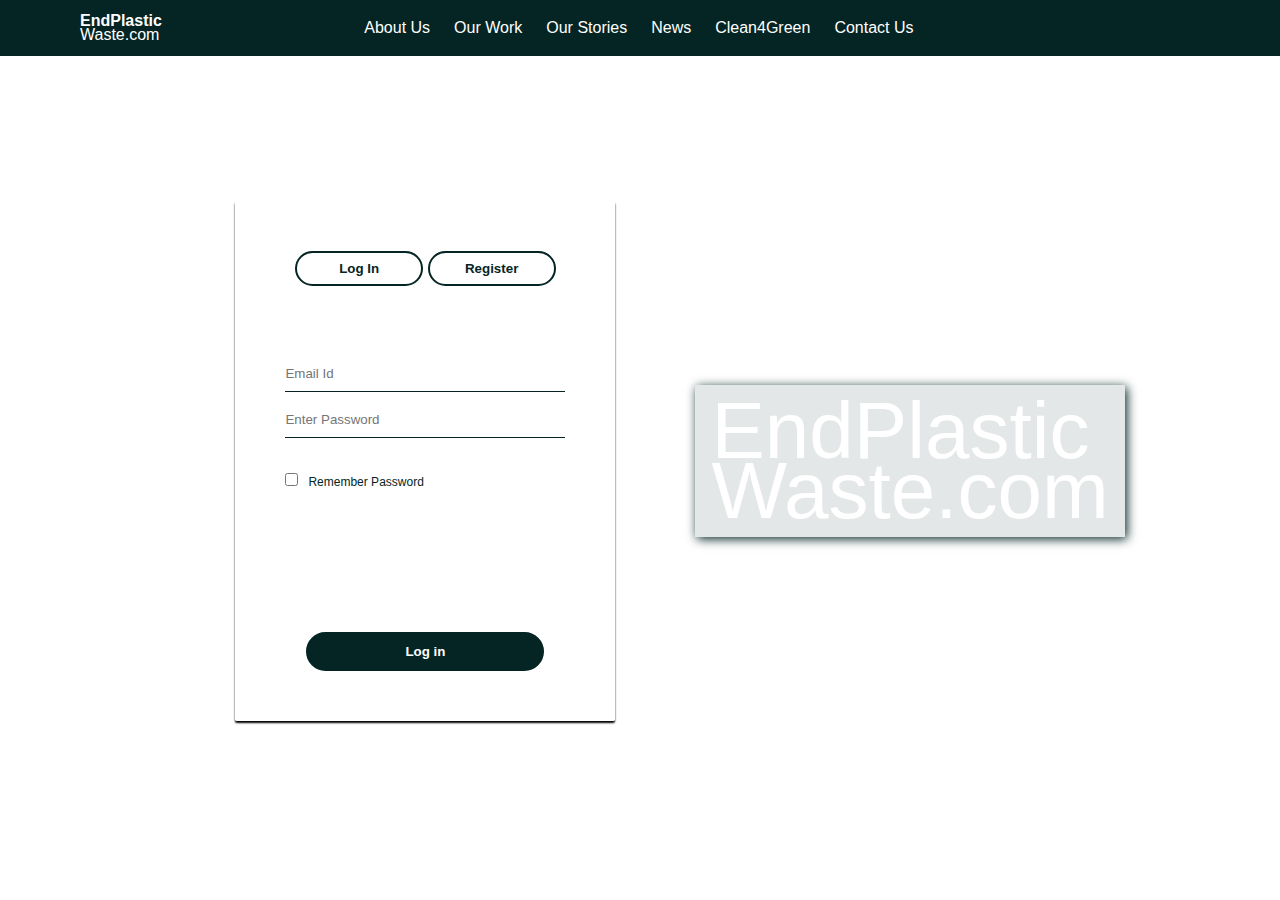
<file: login_page.html>
<!DOCTYPE html>
<html lang="en">
<head>
    <meta charset="UTF-8">
    <title>Login</title>
    <link rel="icon" href="https://p1.hiclipart.com/preview/302/621/70/plastic-bag-compost-en-13432-biodegradation-biodegradable-bag-recycling-bioplastic-waste-png-clipart-thumbnail.jpg">
    <link rel="stylesheet" href="https://cdnjs.cloudflare.com/ajax/libs/font-awesome/6.4.2/css/all.min.css" integrity="sha512-z3gLpd7yknf1YoNbCzqRKc4qyor8gaKU1qmn+CShxbuBusANI9QpRohGBreCFkKxLhei6S9CQXFEbbKuqLg0DA==" crossorigin="anonymous" referrerpolicy="no-referrer" />
  
    <link rel="preconnect" href="https://fonts.googleapis.com">
    <link rel="preconnect" href="https://fonts.gstatic.com" crossorigin>
    <link rel="stylesheet" href="login.css">
    <link rel="stylesheet" href="web.css">
    <link rel="stylesheet" href="utils.css">
    
    <!---we had linked our css file----->
</head>
<body>
    <header class="flex spacebetween align-items">
        <div class="logo">
            <a href="web.html"><b>EndPlastic</b><br>Waste.com</a>
        </div>
        <nav  >  
            <ul class="none show" id="navbar">
                <li> <a class="red" href="about.html" >About Us</a></li>
                <li> <a class="red" href="work.html" >Our Work</a> </li>
                <li> <a class="red" href="stories.html" >Our Stories</a> </li>
                <li> <a class="red" href="news.html" target="_blank">News</a></li>
                <!-- <li> <a class="red" href="">Membership</a></li> -->
                <li> <a class="red" href="clean4green.html" target="_blank">Clean4Green</a> </li>
                <li> <a class="red" href="contact.html" >Contact Us</a></li>
            </ul>
      </nav>  
        <div class="icon flex none" id="search">
                  <div class="search"><i class="fa-solid fa-magnifying-glass"></i></div>
                  <div class="a"><a href="login_page.html"><i class="fa-solid fa-user" style="color: #ffffff;"></i></a></div>
          </div>
          <div class="hi">
            <i class="fa-solid fa-bars" style="color: #ffffff;"></i>
          </div>
      </header>
    <div class="full-page ">
        
        <div id='login-form'class='login-page'>
            <div class="form-box">
                <div class='button-box'>
                    <div id='btn'></div>
                    <button type='button'onclick='login()'class='toggle-btn btn'>Log In</button>
                    <button type='button'onclick='register()'class='toggle-btn btn' >Register</button>
                </div>
                <form id='login' class='input-group-login'>
                    <input type='text'class='input-field'placeholder='Email Id' required >
		    <input type='password'class='input-field'placeholder='Enter Password' required>
		    <input type='checkbox'class='check-box' id="ch"><span>Remember Password</span>
		    <button type='submit'class='submit-btn' style="margin-top: 7rem;">Log in</button>
		        </form>
		        <form id='register' class='input-group-register'>
		     <input type='text'class='input-field'placeholder='First Name' required>
		     <input type='text'class='input-field'placeholder='Last Name ' required>
		     <input type='email'class='input-field'placeholder='Email Id' required>
		     <input type='password'class='input-field'placeholder='Enter Password' required>
		     <input type='password'class='input-field'placeholder='Confirm Password'  required>
		     <input type='checkbox'class='check-box'><span>I agree to the terms and                                                   conditions</span>
                    <button type='submit'class='submit-btn'>Register</button>
	            </form>
            </div>
        </div>
        <div class="logo_login">
       <a href="index.html"><h1><b>EndPlastic</b><br>Waste.com</h1></a>
        </div>
    </div>

    <script>
        var x=document.getElementById('login');
		var y=document.getElementById('register');
		var z=document.getElementById('btn');
		function register()
		{
           
            
			x.style.left='-400px';
			y.style.left='50px';
			z.style.left='110px';

            y.classList.add('active');
            x.classList.remove('active');
            
		}
		function login()
		{
			x.style.left='50px';
			y.style.left='450px';
			z.style.left='0px';

            x.classList.add('active');
            y.classList.remove('active');

		}
	</script>
	<!-- <script>
        var modal = document.getElementById('login-form');
        window.onclick = function(event) 
        {
            if (event.target == modal) 
            {
                modal.style.display = "none";
            }
        }
    </script> -->
</body>
</html>
</file>
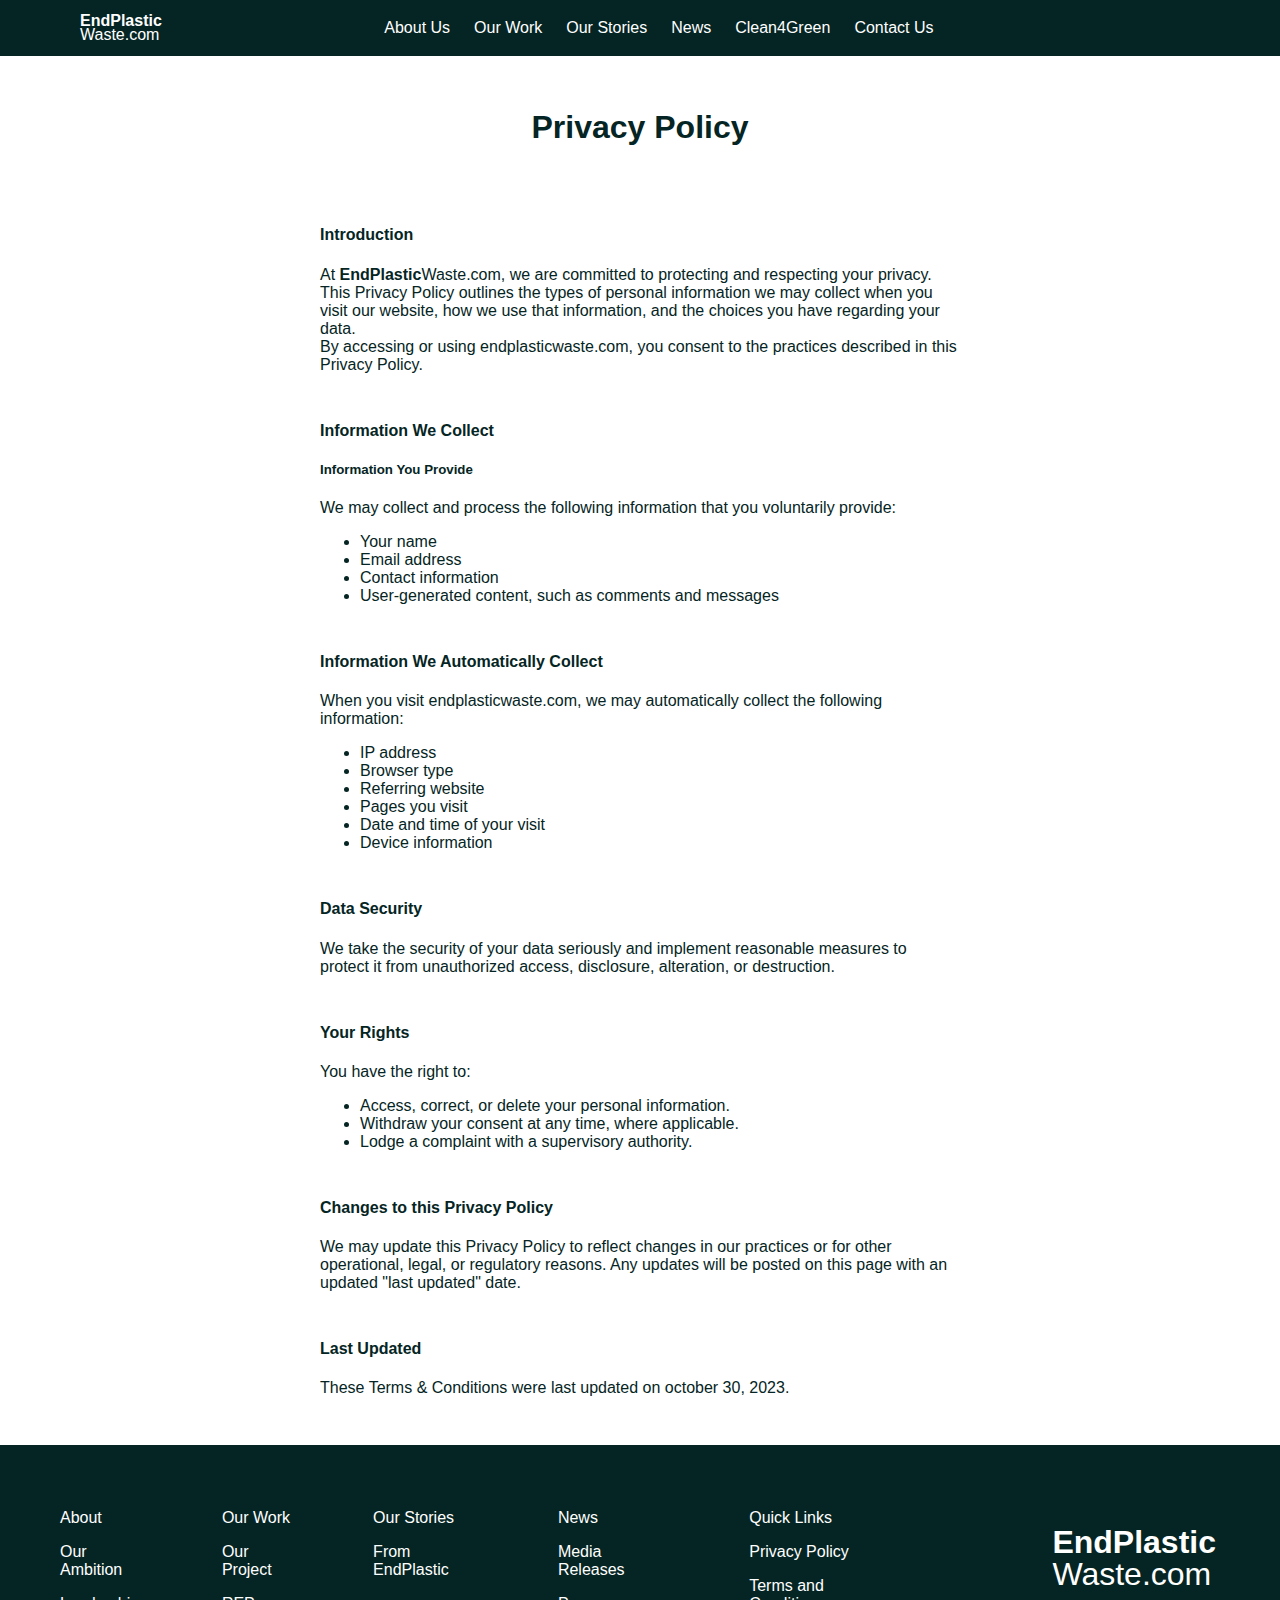
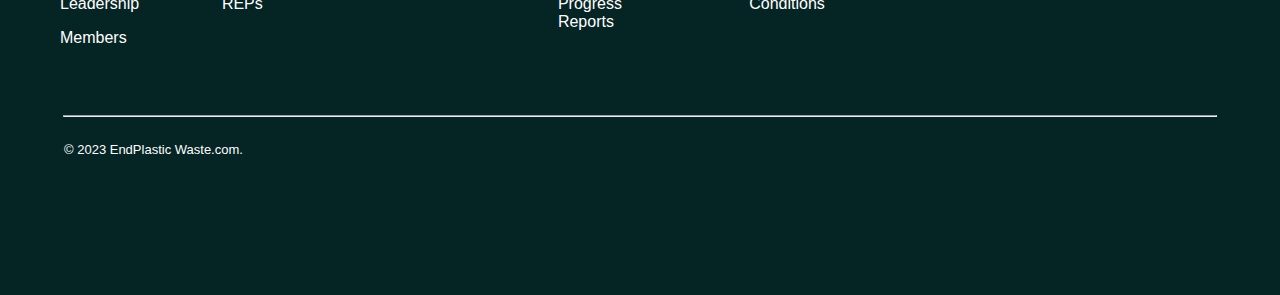
<file: privacy.html>
<!DOCTYPE html>
<html lang="en">
<head>
    <meta charset="UTF-8">
    <title>Login</title>
    <link rel="icon" href="https://p1.hiclipart.com/preview/302/621/70/plastic-bag-compost-en-13432-biodegradation-biodegradable-bag-recycling-bioplastic-waste-png-clipart-thumbnail.jpg">
    <link rel="stylesheet" href="https://cdnjs.cloudflare.com/ajax/libs/font-awesome/6.4.2/css/all.min.css" integrity="sha512-z3gLpd7yknf1YoNbCzqRKc4qyor8gaKU1qmn+CShxbuBusANI9QpRohGBreCFkKxLhei6S9CQXFEbbKuqLg0DA==" crossorigin="anonymous" referrerpolicy="no-referrer" />
  
    <link rel="preconnect" href="https://fonts.googleapis.com">
    <link rel="preconnect" href="https://fonts.gstatic.com" crossorigin>
    <link rel="stylesheet" href="web.css">
    <link rel="stylesheet" href="utils.css">
    <style>
        section{
            width:50%;
            margin:auto;
            color:#052524;
            
        }
        h1{
            text-align: center;
            color:#052524 ;
            font-weight: bold;
            padding:2rem 0rem;
        }
        section p{
            margin:3rem 0rem;
        }
    </style>
    
</head>
<body>
    <header class="flex spacebetween align-items">
        <div class="logo">
            <a href="web.html"><b>EndPlastic</b><br>Waste.com</a>
        </div>
        <nav  >  
            <ul class="none show" id="navbar">
                <li> <a class="red" href="about.html" >About Us</a></li>
                <li> <a class="red" href="work.html" >Our Work</a> </li>
                <li> <a class="red" href="stories.html" >Our Stories</a> </li>
                <li> <a class="red" href="news.html" target="_blank">News</a></li>
                <!-- <li> <a class="red" href="">Membership</a></li> -->
                <li> <a class="red" href="clean4green.html" target="_blank">Clean4Green</a> </li>
                <li> <a class="red" href="contact.html" >Contact Us</a></li>
            </ul>
      </nav>  
        <div class="icon flex none" id="search">
                  <div class="search"><i class="fa-solid fa-magnifying-glass"></i></div>
                  <div class="a"><a href="login_page.html"><i class="fa-solid fa-user" style="color: #ffffff;"></i></a></div>
          </div>
          <div class="hi">
            <i class="fa-solid fa-bars" style="color: #ffffff;"></i>
          </div>
      </header>

      <h1>Privacy Policy </h1>
 <section>
    
    <p>
        <h4>Introduction</h4>
       <div>At <b>EndPlastic</b>Waste.com, we are committed to protecting and respecting your privacy. This Privacy Policy outlines the types of personal information we may collect when you visit our website, how we use that information, and the choices you have regarding your data.</div>  
       <div>By accessing or using endplasticwaste.com, you consent to the practices described in this Privacy Policy.</div>
    </p>
    <p>
        <h4>Information We Collect</h4>
        <h5>Information You Provide
        </h5>
        <div>
            We may collect and process the following information that you voluntarily provide:
<ul>
    <li>Your name</li>
    <li>Email address</li>
    <li>Contact information</li>
    <li>User-generated content, such as comments and messages</li>

</ul>

</div>
        
    </p>
    <p>
        <h4>Information We Automatically Collect</h4>
        <div>
            When you visit endplasticwaste.com, we may automatically collect the following information:
<ul>
    <li>IP address</li>
    <li>Browser type</li>
    <li>Referring website</li>
    <li>Pages you visit</li>
    <li>Date and time of your visit</li>
   <li>Device information</li>
</ul>

        
    </p>
    <p>
        <h4>Data Security</h4>
        <div>We take the security of your data seriously and implement reasonable measures to protect it from unauthorized access, disclosure, alteration, or destruction.</div>
    </p>
    <p>
        <h4>Your Rights</h4>
        <div>
            You have the right to:
<ul>
    <li>Access, correct, or delete your personal information.</li>
    <li>Withdraw your consent at any time, where applicable.</li>
    <li>Lodge a complaint with a supervisory authority.</li>
    
</ul>
    </p>
    <p>
        <h4>Changes to this Privacy Policy</h4>
        <div>We may update this Privacy Policy to reflect changes in our practices or for other operational, legal, or regulatory reasons. Any updates will be posted on this page with an updated "last updated" date.</div>
    </p>
    <h4>Last Updated</h4>
    <div>These Terms & Conditions were last updated on october 30, 2023.</div>
</p>
 </section>
      <footer>
        <div class="usec flex spacebetween align-items">
          <div class="flex sec3">
            <ul class="footer__item">
              <li><a class="" href="about.html">About</a></li>
              <li><a class="" href="about.html">Our Ambition</a></li>
              <li><a class="" href="about.html">Leadership</a></li>
              <li><a class="" href="about.html">Members</a></li>
            </ul>
            <ul class="footer__item">
              <li><a class="" href="work.html">Our Work</a></li>
              <li><a class="" href="work.html">Our Project</a></li>
              <li><a class="" href="rep.html">REPs</a></li>
            </ul>
            <ul class="footer__item">
              <li><a class="" href="stories.html">Our Stories</a></li>
              <li><a class="" href="stories.html">From EndPlastic</a></li>
            </ul>
            <ul class="footer__item">
              <li><a class="" href="news.html">News</a></li>
              <li><a class="" href="news.html">Media Releases</a></li>
              <li><a class="" href="news.html">Progress Reports</a></li>
            </ul>
            <ul class="footer__item">
              <li><a class="" href="index.html">Quick Links</a></li>
              <li><a class="" href="privacy.html">Privacy Policy</a></li>
              <li><a class="" href="tandc.html">Terms and Conditions</a></li>
            </ul>
          </div>
          <div class="logo">
            <a href="index.html"><b>EndPlastic</b><br />Waste.com</a>
          </div>
        </div>
        <br /><br />
        <hr />
        <div class="secb flex spacebetween align-items" style="">
          <p
            class=""
            style="color: #ffffff; font-size: small; padding-left: 4rem"
          >
            &copy; 2023 EndPlastic Waste.com.
          </p>
          <div class="icon">
            <a href="https://www.instagram.com/"
              ><i class="fa-brands fa-instagram" style="color: #ffffff"></i
            ></a>
            <a href="https://www.linkedin.com/in/ruchi-verma2004/"
              ><i class="fa-brands fa-linkedin-in" style="color: #ffffff"></i
            ></a>
            <a href="https://twitter.com/home"
              ><i class="fa-brands fa-twitter" style="color: #ffffff"></i
            ></a>
          </div>
        </div>
      </footer>
      <script src="javas.js"></script>  
</body>
</file>
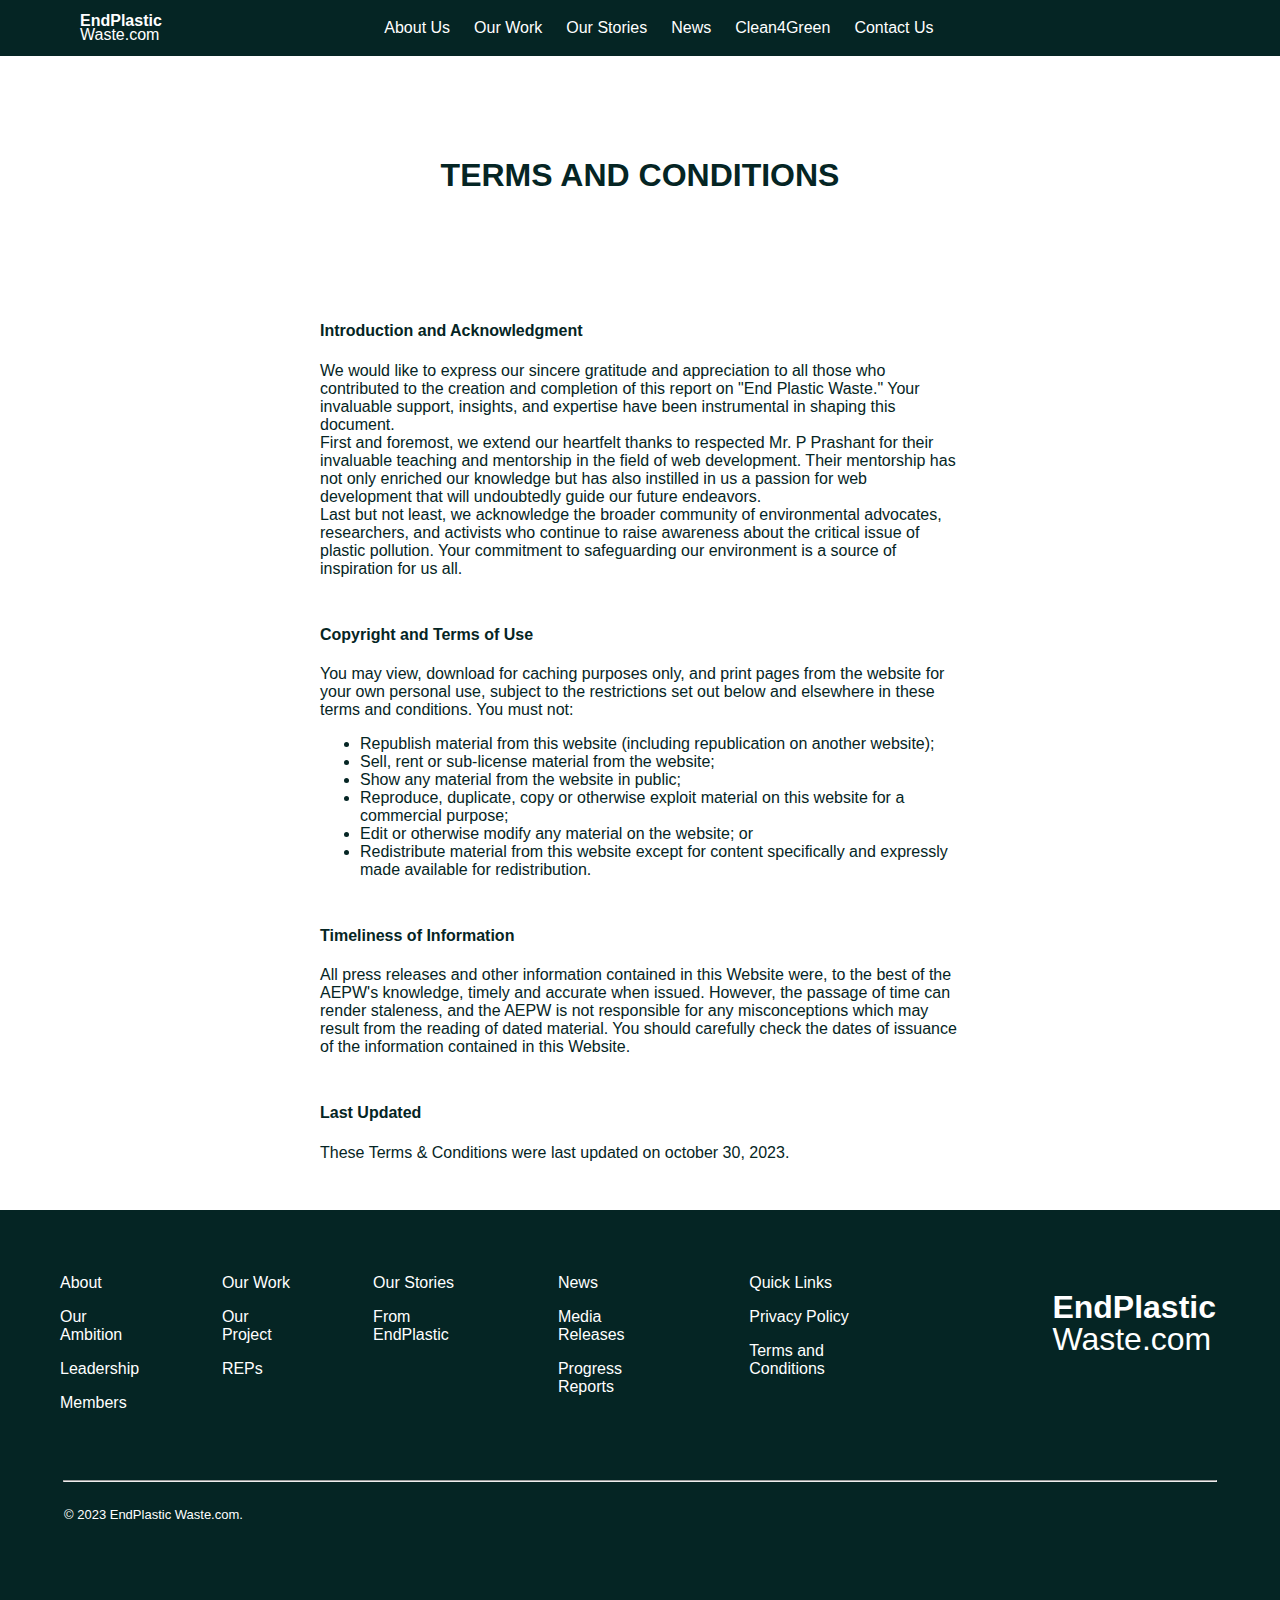
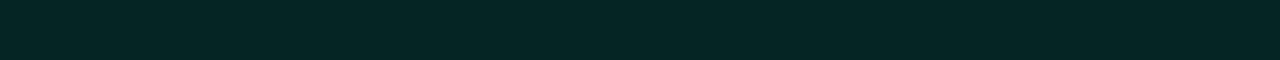
<file: tandc.html>
<!DOCTYPE html>
<html lang="en">
<head>
    <meta charset="UTF-8">
    <title>Login</title>
    <link rel="icon" href="https://p1.hiclipart.com/preview/302/621/70/plastic-bag-compost-en-13432-biodegradation-biodegradable-bag-recycling-bioplastic-waste-png-clipart-thumbnail.jpg">
    <link rel="stylesheet" href="https://cdnjs.cloudflare.com/ajax/libs/font-awesome/6.4.2/css/all.min.css" integrity="sha512-z3gLpd7yknf1YoNbCzqRKc4qyor8gaKU1qmn+CShxbuBusANI9QpRohGBreCFkKxLhei6S9CQXFEbbKuqLg0DA==" crossorigin="anonymous" referrerpolicy="no-referrer" />
  
    <link rel="preconnect" href="https://fonts.googleapis.com">
    <link rel="preconnect" href="https://fonts.gstatic.com" crossorigin>
    <link rel="stylesheet" href="web.css">
    <link rel="stylesheet" href="utils.css">
    <style>
        section{
            width:50%;
            margin:auto;
            color:#052524;
        }
        h1{
            text-align: center;
            color:#052524 ;
            font-weight: bold;
            padding:5rem 0rem;
        }
        section p{
            margin:3rem 0rem;
        }
    </style>
    
</head>
<body>
    <header class="flex spacebetween align-items">
        <div class="logo">
            <a href="web.html"><b>EndPlastic</b><br>Waste.com</a>
        </div>
        <nav  >  
            <ul class="none show" id="navbar">
                <li> <a class="red" href="about.html" >About Us</a></li>
                <li> <a class="red" href="work.html" >Our Work</a> </li>
                <li> <a class="red" href="stories.html" >Our Stories</a> </li>
                <li> <a class="red" href="news.html" target="_blank">News</a></li>
                <!-- <li> <a class="red" href="">Membership</a></li> -->
                <li> <a class="red" href="clean4green.html" target="_blank">Clean4Green</a> </li>
                <li> <a class="red" href="contact.html" >Contact Us</a></li>
            </ul>
      </nav>  
        <div class="icon flex none" id="search">
                  <div class="search"><i class="fa-solid fa-magnifying-glass"></i></div>
                  <div class="a"><a href="login_page.html"><i class="fa-solid fa-user" style="color: #ffffff;"></i></a></div>
          </div>
          <div class="hi">
            <i class="fa-solid fa-bars" style="color: #ffffff;"></i>
          </div>
      </header>

      <h1>TERMS AND CONDITIONS</h1>
 <section>
    
    <p>
        <h4>Introduction and Acknowledgment</h4>
       <div>We would like to express our sincere gratitude and appreciation to all those who contributed to the creation and completion of this report on "End Plastic Waste." Your invaluable support, insights, and expertise have been instrumental in shaping this document.</div>  
       <div>First and foremost, we extend our heartfelt thanks to respected Mr. P Prashant for their invaluable teaching and mentorship in the field of web development. Their mentorship has not only enriched our knowledge but has also instilled in us a passion for web development that will undoubtedly guide our future endeavors.</div>
       <div>Last but not least, we acknowledge the broader community of environmental advocates, researchers, and activists who continue to raise awareness about the critical issue of plastic pollution. Your commitment to safeguarding our environment is a source of inspiration for us all.</div>
    </p>
    <p>
        <h4>Copyright and Terms of Use</h4>
        <div>
            You may view, download for caching purposes only, and print pages from the website for your own personal use, subject to the restrictions set out below and elsewhere in these terms and conditions.

You must not:
<ul>
    <li>Republish material from this website (including republication on another website);</li>
    <li>Sell, rent or sub-license material from the website;</li>
    <li>Show any material from the website in public;</li>
    <li>Reproduce, duplicate, copy or otherwise exploit material on this website for a commercial purpose;</li>
    <li>Edit or otherwise modify any material on the website; or</li>
    <li>Redistribute material from this website except for content specifically and expressly made available for redistribution.</li>
   
</ul>

        </div>
    </p>
    <p>
        <h4>Timeliness of Information</h4>
        <div>All press releases and other information contained in this Website were, to the best of the AEPW's knowledge, timely and accurate when issued. However, the passage of time can render staleness, and the AEPW is not responsible for any misconceptions which may result from the reading of dated material. You should carefully check the dates of issuance of the information contained in this Website.</div>
    </p>
    <p>
        <h4>Last Updated</h4>
        <div>These Terms & Conditions were last updated on october 30, 2023.</div>
    </p>
 </section>
      <footer>
        <div class="usec flex spacebetween align-items">
          <div class="flex sec3">
            <ul class="footer__item">
              <li><a class="" href="about.html">About</a></li>
              <li><a class="" href="about.html">Our Ambition</a></li>
              <li><a class="" href="about.html">Leadership</a></li>
              <li><a class="" href="about.html">Members</a></li>
            </ul>
            <ul class="footer__item">
              <li><a class="" href="work.html">Our Work</a></li>
              <li><a class="" href="work.html">Our Project</a></li>
              <li><a class="" href="rep.html">REPs</a></li>
            </ul>
            <ul class="footer__item">
              <li><a class="" href="stories.html">Our Stories</a></li>
              <li><a class="" href="stories.html">From EndPlastic</a></li>
            </ul>
            <ul class="footer__item">
              <li><a class="" href="news.html">News</a></li>
              <li><a class="" href="news.html">Media Releases</a></li>
              <li><a class="" href="news.html">Progress Reports</a></li>
            </ul>
            <ul class="footer__item">
              <li><a class="" href="index.html">Quick Links</a></li>
              <li><a class="" href="privacy.html">Privacy Policy</a></li>
              <li><a class="" href="tandc.html">Terms and Conditions</a></li>
            </ul>
          </div>
          <div class="logo">
            <a href="index.html"><b>EndPlastic</b><br />Waste.com</a>
          </div>
        </div>
        <br /><br />
        <hr />
        <div class="secb flex spacebetween align-items" style="">
          <p
            class=""
            style="color: #ffffff; font-size: small; padding-left: 4rem"
          >
            &copy; 2023 EndPlastic Waste.com.
          </p>
          <div class="icon">
            <a href="https://www.instagram.com/"
              ><i class="fa-brands fa-instagram" style="color: #ffffff"></i
            ></a>
            <a href="https://www.linkedin.com/in/ruchi-verma2004/"
              ><i class="fa-brands fa-linkedin-in" style="color: #ffffff"></i
            ></a>
            <a href="https://twitter.com/home"
              ><i class="fa-brands fa-twitter" style="color: #ffffff"></i
            ></a>
          </div>
        </div>
      </footer>  
      <script src="javas.js"></script>
</body>
</file>
<file: login.css>
*
{
    margin: 0;
    padding: 0;
    box-sizing: border-box;
	
	font-family: 'Ubuntu Mono', monospace;
}
body{
	width:100vw;
	height:100vh;
	background: url("https://www.indiafilings.com/learn/wp-content/uploads/2020/01/Plastic-Waste-Management-Rules.jpg");
	background-repeat: no-repeat;
    background-size: cover;
    z-index: 0;
}

.full-page{
	display:flex;
	align-items: center;
	justify-content: center;
	width:100vw;
	height:90vh;
	
	
}

.form-box
{


    color:#052524 ;
    width:380px;
	height:520px;
	position:relative;
	margin: 2.5rem 5rem;
	background:rgb(255, 255, 255, 0.8);
	/* border: 2px solid black; */
	border-radius:2px;
	box-shadow: 0px 2px 2px black;
	padding:10px;
    overflow: hidden;
}

.toggle-btn
 {    
	/* color:#ffffff ;  */
	padding:10px 25px;
	cursor:pointer;
	background:transparent;
	border:0;
	font-weight: bold ; 
	position: relative;
}
.button-box{
	width:100%;
	text-align: center;
	margin-top: 2.5rem;
}
.input-group-login
{
	top: 150px;
	position:absolute;
	width:280px;
	transition:.5s;
}
.input-group-register
{
    top: 120px;
	position:absolute;
	width:280px;
	transition:.5s;
}
.input-field
{
	width: 100%;
	padding:10px 0;
	margin:5px 0;
	border-left:0;
	border-top:0;
	border-right:0;
	border-bottom: 1px solid #052524  ;
    color:white;
	outline:none;
	background: transparent;
}

.submit-btn
{
	font-weight: bold ; 
	width: 85%;
	padding: 10px 30px;
	cursor: pointer;
	display: block;
	margin: auto;
	background-color:#052524 ; 
    color: rgba(255, 255, 255);
	border: 2px solid #052524;
	outline: none;
	border-radius: 30px;
	

}

.submit-btn:hover{
	background-color: white;
	color:#052524;

}


.check-box
{
	margin: 30px 10px 34px 0;
}
span
{
    color:#052524 ;
	font-size:12px;
	
}
#login
{
	left:50px;
}
#login input
{
	color:rgb(0, 0, 0);
	font-size:15;
}
#register
{
	left:450px;
}
#register input
{
	color:rgb(0, 0, 0);
	font-size: 15;
}
.logo_login{
	background-color: #0525241c;
	padding:1rem;
	box-shadow: 2px 2px 10px #052524;
}
.logo_login a{
	font-size: 2.5rem;
	color:white;
	line-height: .75;
	margin-top: 5rem;
}
</file>
<file: web.css>
body{
    margin: 0;
    padding: 0;
    


    color:white;
    overflow-x: hidden;
    
}

header{
   color:white; 
    position: sticky;
    top:0px;
    z-index: 10;;
    right:0px;
    left:0px;
    background-color:#052524 ;
    height:3.5rem;
}
nav ul{
    margin: 0; 
    display: flex;
   
}

nav ul li{

    list-style-type: none;
    padding-right: 1.5rem;
}
header nav li a{
    text-decoration: none;
    color:white;
}
.icon{
    margin-right: 5rem;
}
.icon i{
    margin:2px 15px;
}

.title{
    position: absolute;
    top:0rem;
    color:white;
    height: 90vh;
    width:100vw;
    padding-top: 8rem ;
    padding-left: 10rem;
    background-color: rgba(0, 0, 0, 0.3);
}


h1{
    
    font-weight: 200;
}
.narrow{
   
    margin: 0px;
    font-size: 6rem;
    line-height: 1;
    font-family: roboto,sans-serif;
}
.btn{
    border: 2px solid #052524 ;
    color:#052524 ;
    background-color: white;
    width:8rem;
    padding: 0.5rem 1rem;
    border-radius: 5rem;
    transition: all 0.3s ease-in;
}
.btn:hover{
    border: 2px solid #052524 ;
    color:white;
    background-color: #052524 ;
    width:8rem;
    padding: 0.5rem 1rem;
    border-radius: 5rem;
}

.col-text {
    color:#052524 ;
    width: 40rem;
    padding-right: 24rem;
    margin:8rem  auto;
}
p {
    color:#052524 ;
    font-size: 1.25rem;
    font-weight: 300;
    line-height: 1.5rem;
}
.fl.content1:first-letter {
    float: left;
    font-weight: 650;
    font-size: 6rem;
    line-height: .65;
    margin: 0.4rem 0.5rem 1rem 0rem;
    color:#052524;
   
}
p a{
    font-weight: 350;
    text-align: justify;
    color:#052524;
    text-decoration: underline;
 }

 .light{
    color:#052524 ;
    /* background-color: #fbe6cd; */
    background-color:#f1efc8;

   padding: 3rem;
    width:100%;
 }
 .post-item{
    color:#052524 ;
    border:2px solid black;
    border-radius: 0.5rem;
    margin: 2rem;
 }
 .hi{
    display: none;
 }
.hi i{
    display:none;
    font-size: 30px;
    position: absolute;
    top:1rem;
    right:1.5rem;
}
.sec1{
    background-color: #ffffff;
  padding: 20px;
  border-radius: 10px;
  box-shadow: 0 0 10px rgba(0, 0, 0, 0.1);
  margin: 1rem;
  width: 300px;
  text-align: justify;
  color:#052524 ;
  transition: all 0.5s ;
}
.sec1:hover{
    transform: scale(1.1);
    box-shadow: 0 0 20px rgba(0, 0, 0, 0.5);
}
.sec1 img {
    width: 100%;
    height:174px;
    border-radius: 10px;
  }
  
  .sec1 h3 {
    color:#052524 ;
    margin-top: 10px;
    font-size: 1.2em;
  }
  
  .sec1 p {
    font-size: 1em;
    color:#052524 ;
    margin: 10px 0;
  }

  .sec2{
    width:40%;
    margin:4rem auto;
    color:#052524 ;

  }
.sec2 p{
    color:#052524 ;
    text-align: center;
    font-weight: 400;
}
.sec2 h3{
    text-align: center;
    font-size: 3rem;
    font-weight: 700;
    color:#052524;
    margin: 0rem 0rem 1.5rem 0rem ;
}
.sec2 div{
    text-align: center;
}

.btnc{
    color:white;
    background-color:#052524;
}
.btnc:hover{
    color:#052524;
    background-color:white;
}
footer{
    height:50vh;
    background-color: #052524;
}
footer li{
    color:white;
    list-style-type: none;
    padding: 8px 20px;

}
footer li a{
    color:white;
   

}
.sec3{
    padding-top: 2.5rem;
}
footer .logo{
    font-size: 2rem;
    line-height: 1;
    padding:2rem 4rem;
}
hr{
    color:#000000;
    width:90%;
}
@media (max-width: 1100px) {
  .none{
    display:none
  }
  .hi{
    display: block;    
  }
  .hi i{
    display: block;
   
  }
  .logo{
    margin-left:1.5rem;
  }
  }
  i{
    opacity:0.8;
    transition: all 0.3s;
  }
  i:hover{
    opacity: 1;
    transform: scale(1.1);
  }
  footer a:hover{
    color:rgb(160, 158, 158);
  }
  .search-icon {
    cursor: pointer; font-size: 24px;
  }
  
  .search-container {
    position: fixed;
    top: 3.5rem;
    right: -400px;
    width: 300px;
    height: 100vh;
    padding: 20px;
    background-color:#f1efc8; 
    box-shadow: 0 0 10px rgba(0, 0, 0, 0.1);
    transition: right 0.5s 0.3s;
  }
  
  .search-container.open {
    right: 0;
  }
  
  .search-container input {
    padding: 10px;
    width: 90%;
    box-sizing: border-box;
    margin:5rem 1rem;
    background-color:#f1efc8;
    border:2px solid #f1efc8;
    border-bottom:2px solid #052524;
  }
  
  .close-icon {
    cursor: pointer;
    font-size: 24px;
    position: absolute;
    top: 10px;
    right: 10px;
  }
  .se{
    position: absolute;
    top:14.5rem;
    right:2rem;
  }
  .leader{
    box-shadow: 0px 0px 10px gray;
    width: 190px;
     height: 290px;
  }

  .lead{
    width:70vw;
    margin: auto;
    
  }

  .lead hr{
    width: 100%;
  }
  .about-leader{
    padding:2rem 0rem 8rem 0rem;
  }

  .leader img{
    width:100%;
    height:78%;
  }
  .abt{
    background-color: #195c5b;
    color: #ffffff;
    height:22%;
  }
</file>
<file: utils.css>
*{
    font-family: Assistant,-apple-system,BlinkMacSystemFont,Segoe UI,Roboto,Helvetica,Arial,sans-serif;
}

body{
    margin: 0;
    padding: 0;

}

.flexc{
    display: flex;
    flex-direction: column;
}
.flex{
    display:flex;
}

.uppercase{
    text-transform: uppercase;
}

.bolder{
    font-weight:700;
}
.justify-center{
    justify-content: center;
}
.align-items{
    align-items:center;
}
.spacebetween{
    justify-content: space-between;
}

a{
    text-decoration: none;
    color:black;
}
 .margin-top{
    margin-top: 30px;
 }
 .margin-auto{
    margin:auto;
 }

 .red:hover{
    color:red;
 }
 .logo{
    line-height: 0.9rem;
    margin-left: 5rem;
    color: #ffffff;
 }
 .logo a{
    color:white;
 }
 section{
    color: #052524;
 }

 h3{
    font-size: 1.5rem;
    font-weight: 500;
 }
</file>
